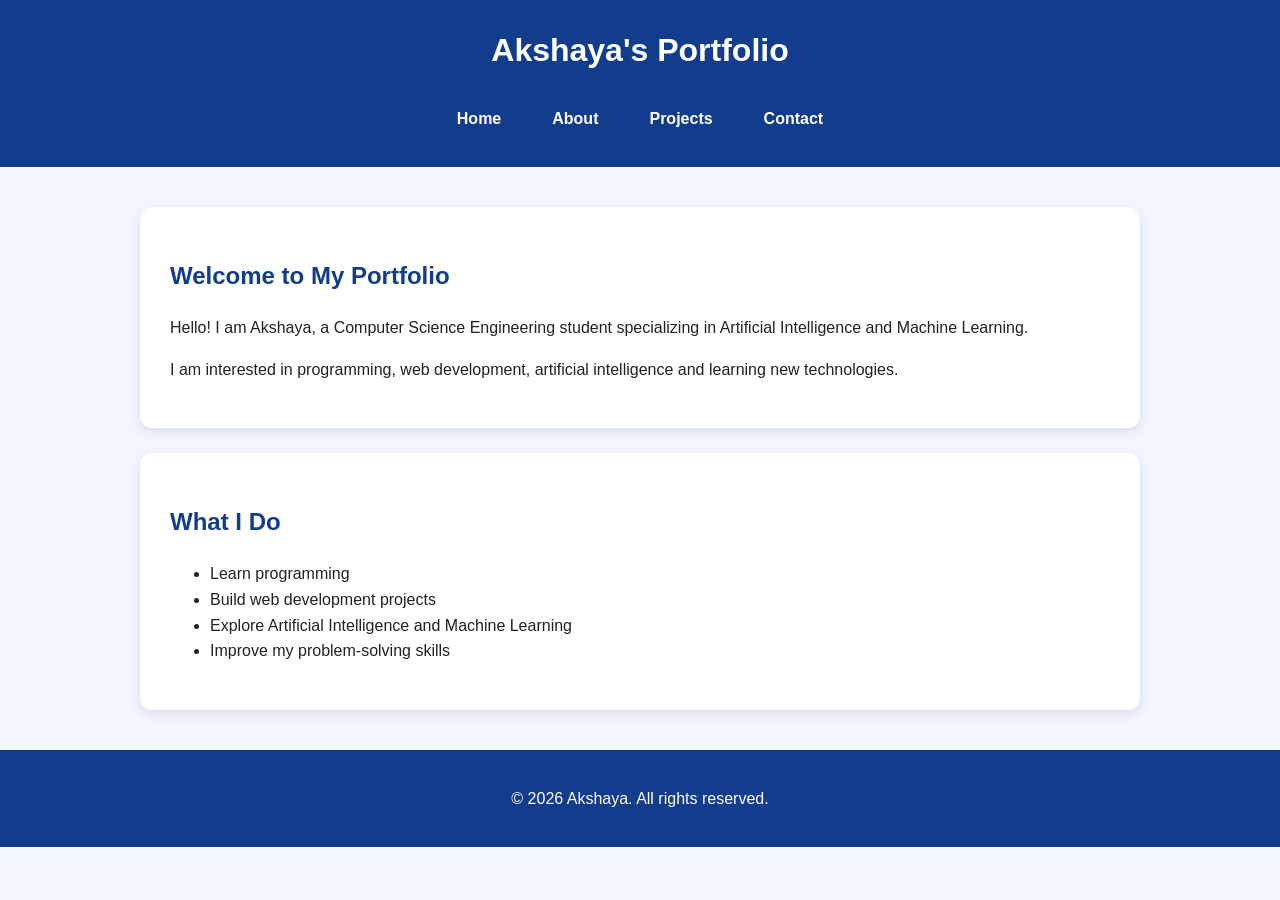
<file: index.html>
<!DOCTYPE html>
<html lang="en">

<head>
    <meta charset="UTF-8">

    <meta name="viewport" content="width=device-width, initial-scale=1.0">

    <meta name="description"
        content="Akshaya's personal portfolio website showcasing education, skills and projects.">

    <meta name="author" content="Akshaya">

    <title>Akshaya | Personal Portfolio</title>

    <link rel="stylesheet" href="./css/style.css">
</head>

<body>

    <header>
        <h1>Akshaya's Portfolio</h1>

        <nav aria-label="Main navigation">
            <a href="./index.html">Home</a>
            <a href="./about.html">About</a>
            <a href="./projects.html">Projects</a>
            <a href="./contact.html">Contact</a>
        </nav>
    </header>

    <main>

        <section>
            <h2>Welcome to My Portfolio</h2>

            <p>
                Hello! I am Akshaya, a Computer Science Engineering
                student specializing in Artificial Intelligence and
                Machine Learning.
            </p>

            <p>
                I am interested in programming, web development,
                artificial intelligence and learning new technologies.
            </p>
        </section>

        <section>
            <h2>What I Do</h2>

            <ul>
                <li>Learn programming</li>
                <li>Build web development projects</li>
                <li>Explore Artificial Intelligence and Machine Learning</li>
                <li>Improve my problem-solving skills</li>
            </ul>
        </section>

    </main>

    <footer>
        <p>&copy; 2026 Akshaya. All rights reserved.</p>
    </footer>

</body>

</html>
</file>
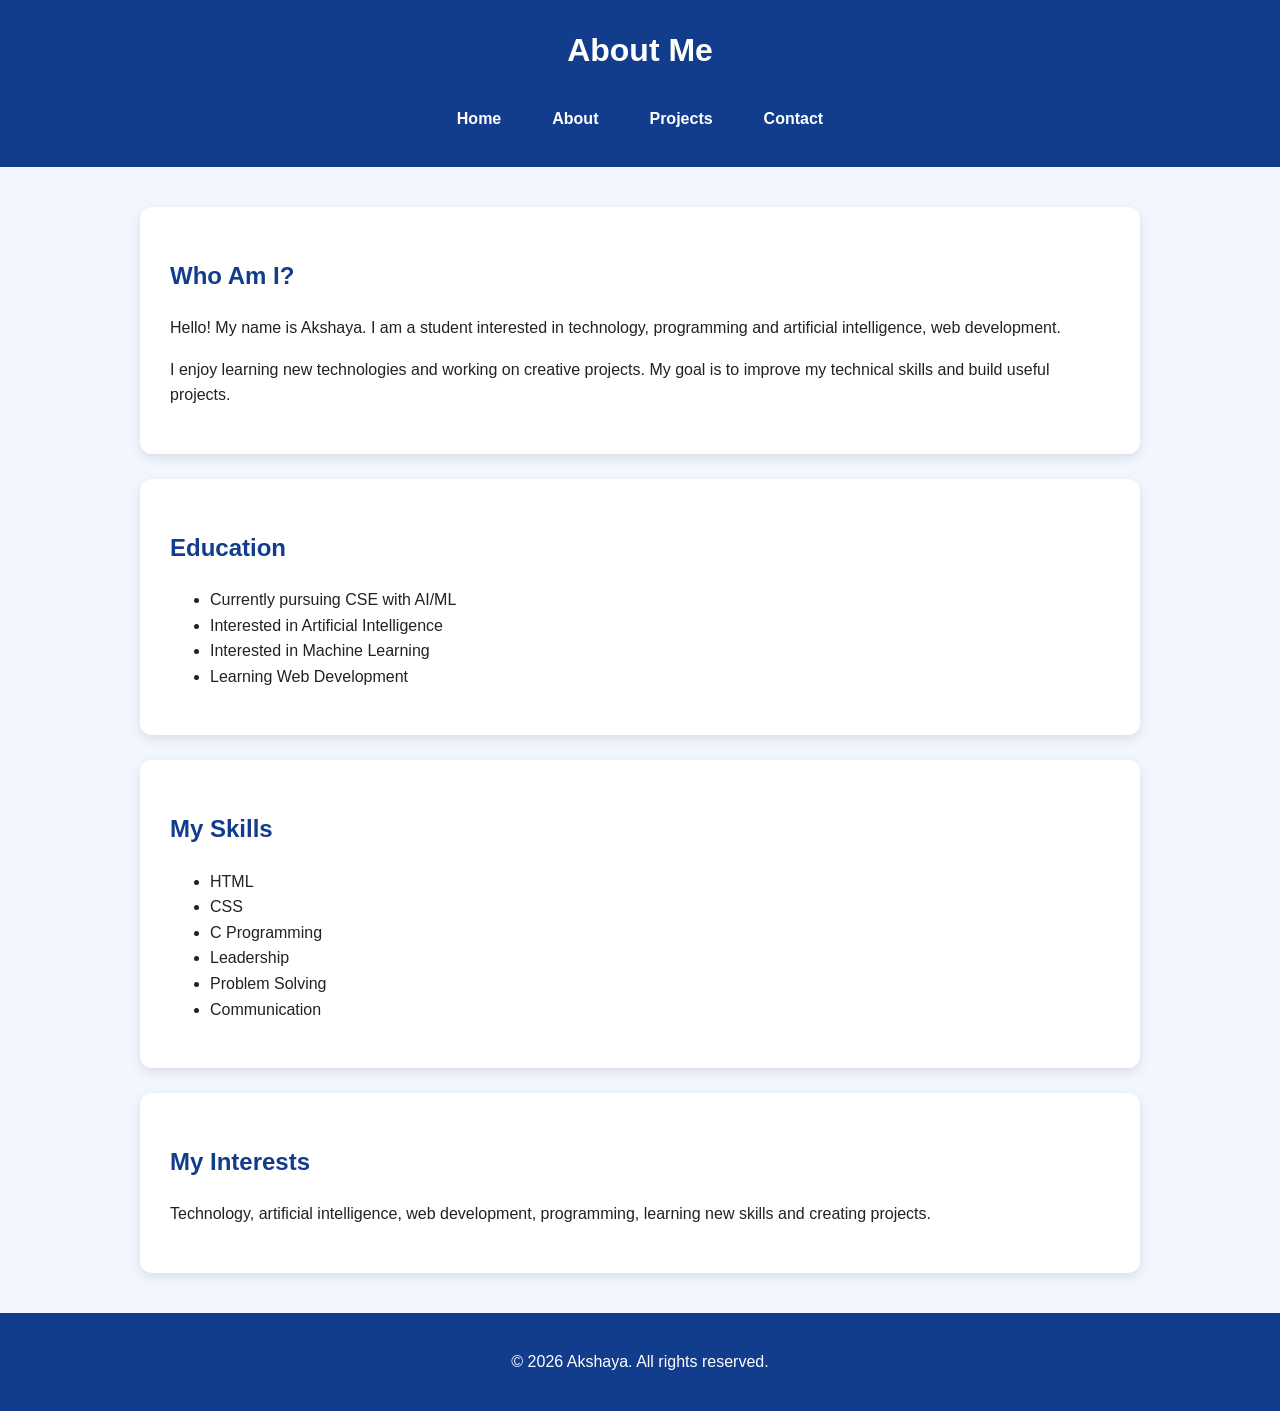
<file: about.html>
<!DOCTYPE html>
<html lang="en">

<head>
    <meta charset="UTF-8">

    <meta name="viewport"
          content="width=device-width, initial-scale=1.0">

    <meta name="description"
          content="Learn more about Akshaya, her education, skills and interests.">

    <meta name="author"
          content="Akshaya">

    <title>About Me | Akshaya</title>

    <link rel="stylesheet" href="css/style.css">
</head>

<body>

    <header>
        <h1>About Me</h1>

        <nav aria-label="Main navigation">
            <a href="index.html">Home</a>
            <a href="about.html" aria-current="page">About</a>
            <a href="projects.html">Projects</a>
            <a href="contact.html">Contact</a>
        </nav>
    </header>

    <main>

        <section aria-labelledby="about-heading">

            <h2 id="about-heading">Who Am I?</h2>

            <p>
                Hello! My name is Akshaya. I am a student
                interested in technology, programming and
                artificial intelligence, web development.
            </p>

            <p>
                I enjoy learning new technologies and working
                on creative projects. My goal is to improve my
                technical skills and build useful projects.
            </p>

        </section>

        <section aria-labelledby="education-heading">

            <h2 id="education-heading">Education</h2>

            <ul>
                <li>Currently pursuing CSE with AI/ML</li>
                <li>Interested in Artificial Intelligence</li>
                <li>Interested in Machine Learning</li>
                <li>Learning Web Development</li>
            </ul>

        </section>

        <section aria-labelledby="skills-heading">

            <h2 id="skills-heading">My Skills</h2>

            <ul>
                <li>HTML</li>
                <li>CSS</li>
                <li>C Programming</li>
                <li>Leadership</li>
                <li>Problem Solving</li>
                <li>Communication</li>
            </ul>

        </section>

        <section aria-labelledby="interests-heading">

            <h2 id="interests-heading">My Interests</h2>

            <p>
                Technology, artificial intelligence, web development,
                programming, learning new skills and creating projects.
            </p>

        </section>

    </main>

    <footer>
        <p>
            &copy; 2026 Akshaya. All rights reserved.
        </p>
    </footer>

</body>

</html>
</file>
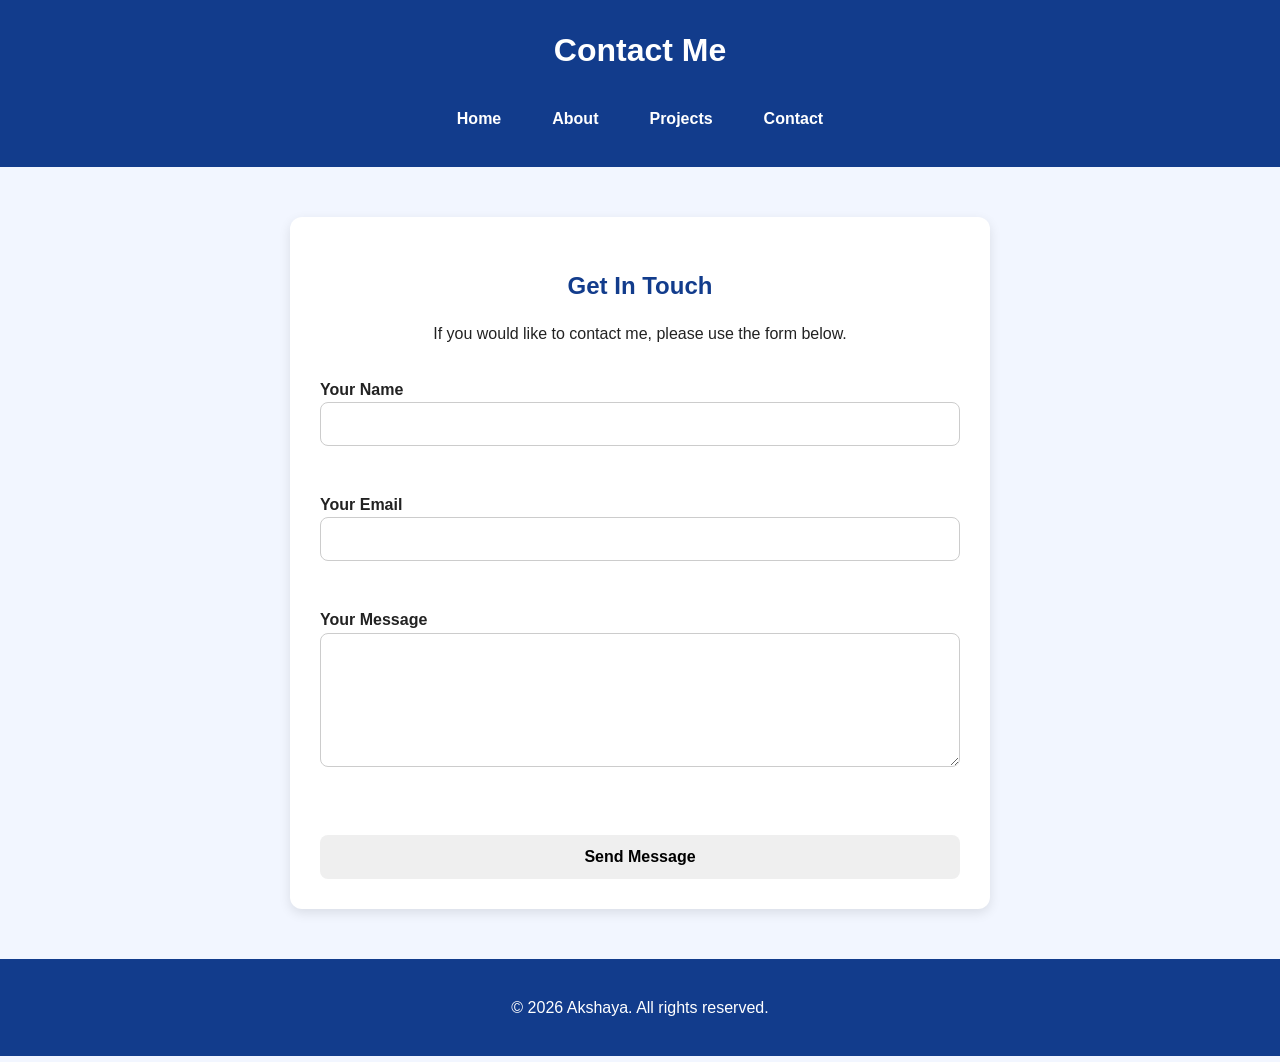
<file: contact.html>
<!DOCTYPE html>
<html lang="en">

<head>
    <meta charset="UTF-8">

    <meta name="viewport"
          content="width=device-width, initial-scale=1.0">

    <meta name="description"
          content="Contact Akshaya through the accessible contact form.">

    <meta name="author"
          content="Akshaya">

    <title>Contact | Akshaya</title>

    <link rel="stylesheet" href="css/style.css">
</head>

<body>

    <header>
        <h1>Contact Me</h1>

        <nav aria-label="Main navigation">
            <a href="index.html">Home</a>
            <a href="about.html">About</a>
            <a href="projects.html">Projects</a>
            <a href="contact.html" aria-current="page">Contact</a>
        </nav>
    </header>

    <main>

        <section aria-labelledby="contact-heading">

            <h2 id="contact-heading">
                Get In Touch
            </h2>

            <p>
                If you would like to contact me, please use
                the form below.
            </p>

            <form action="https://formspree.io/f/maenaqyl" method="POST">

                <div>
                    <label for="name">Your Name</label>

                    <input
                        type="text"
                        id="name"
                        name="name"
                        autocomplete="name"
                        required>
                </div>

                <br>

                <div>
                    <label for="email">Your Email</label>

                    <input
                        type="email"
                        id="email"
                        name="email"
                        autocomplete="email"
                        required>
                </div>

                <br>

                <div>
                    <label for="message">Your Message</label>

                    <textarea
                        id="message"
                        name="message"
                        rows="6"
                        required></textarea>
                </div>

                <br>

                <button type="submit">
                    Send Message
                </button>

            </form>

        </section>

    </main>

    <footer>
        <p>
            &copy; 2026 Akshaya. All rights reserved.
        </p>
    </footer>

</body>

</html>
</file>
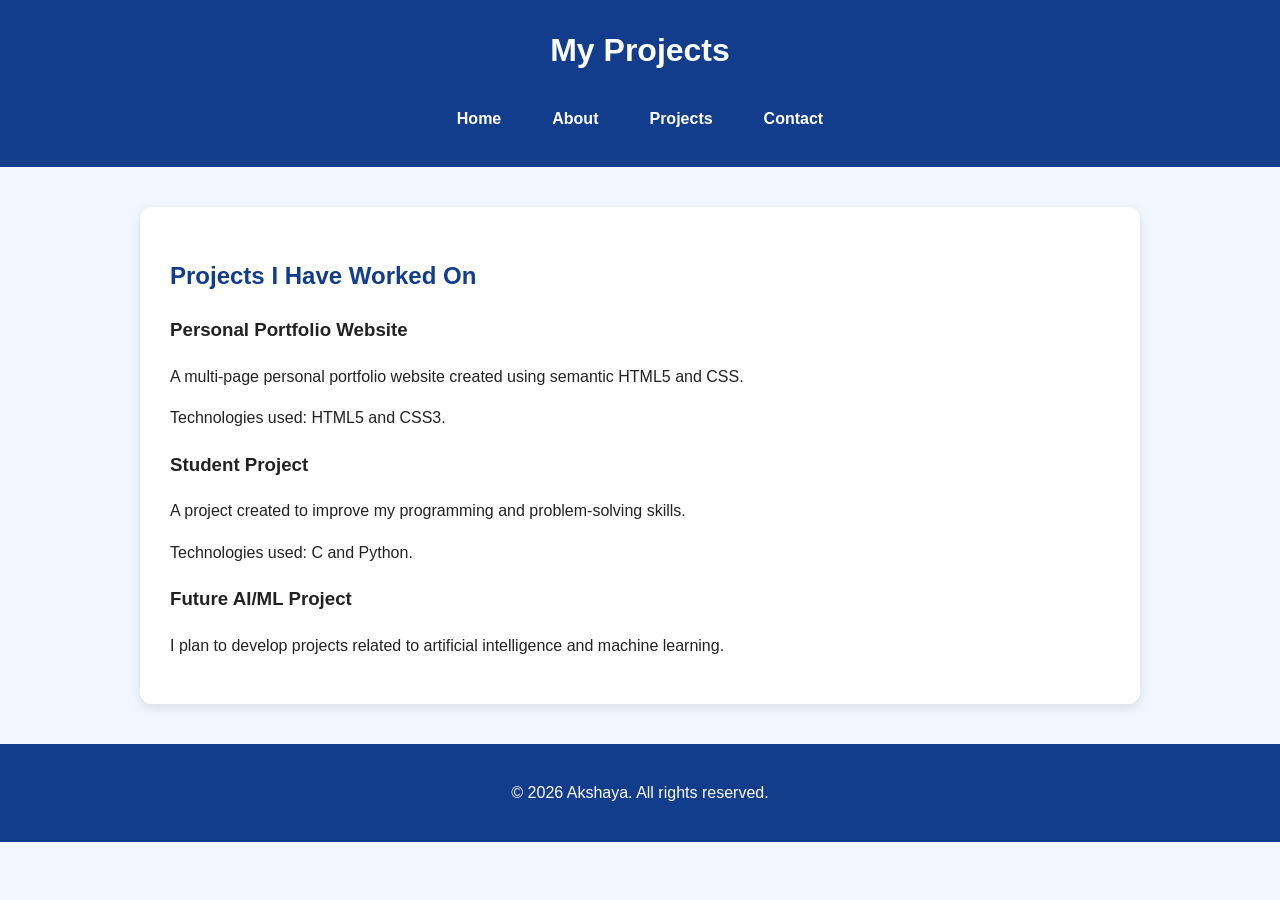
<file: projects.html>
<!DOCTYPE html>
<html lang="en">

<head>
    <meta charset="UTF-8">

    <meta name="viewport"
          content="width=device-width, initial-scale=1.0">

    <meta name="description"
          content="View Akshaya's web development and programming projects.">

    <meta name="author"
          content="Akshaya">

    <title>Projects | Akshaya</title>

    <link rel="stylesheet" href="css/style.css">
</head>

<body>

    <header>
        <h1>My Projects</h1>

        <nav aria-label="Main navigation">
            <a href="index.html">Home</a>
            <a href="about.html">About</a>
            <a href="projects.html" aria-current="page">Projects</a>
            <a href="contact.html">Contact</a>
        </nav>
    </header>

    <main>

        <section aria-labelledby="projects-heading">

            <h2 id="projects-heading">
                Projects I Have Worked On
            </h2>

            <article>
                <h3>Personal Portfolio Website</h3>

                <p>
                    A multi-page personal portfolio website
                    created using semantic HTML5 and CSS.
                </p>

                <p>
                    Technologies used: HTML5 and CSS3.
                </p>
            </article>

            <article>
                <h3>Student Project</h3>

                <p>
                    A project created to improve my programming
                    and problem-solving skills.
                </p>

                <p>
                    Technologies used: C and Python.
                </p>
            </article>

            <article>
                <h3>Future AI/ML Project</h3>

                <p>
                    I plan to develop projects related to
                    artificial intelligence and machine learning.
                </p>

            </article>

        </section>

    </main>

    <footer>
        <p>
            &copy; 2026 Akshaya. All rights reserved.
        </p>
    </footer>

</body>

</html>
</file>
<file: css/style.css>
* {
    box-sizing: border-box;
}

body {
    margin: 0;
    font-family: Arial, sans-serif;
    background-color: #f2f6ff;
    color: #222222;
    line-height: 1.6;
}

header {
    background-color: #123c8c;
    color: white;
    padding: 25px;
    text-align: center;
}

header h1 {
    margin: 0 0 20px;
}

nav {
    display: flex;
    justify-content: center;
    gap: 15px;
    flex-wrap: wrap;
}

nav a {
    color: white;
    text-decoration: none;
    padding: 10px 18px;
    border-radius: 6px;
    font-weight: bold;
}

nav a:hover,
nav a:focus {
    background-color: #2563eb;
}

main {
    width: 90%;
    max-width: 1000px;
    margin: 40px auto;
}

section {
    background-color: white;
    padding: 30px;
    margin-bottom: 25px;
    border-radius: 12px;
    box-shadow: 0 4px 12px rgba(0, 0, 0, 0.1);
}

section h2 {
    color: #123c8c;
}

footer {
    background-color: #123c8c;
    color: white;
    text-align: center;
    padding: 20px;
    margin-top: 40px;
}

a:focus-visible,
button:focus-visible,
input:focus-visible,
textarea:focus-visible {
    outline: 3px solid #f59e0b;
    outline-offset: 3px;
}

@media (max-width: 600px) {

    nav {
        flex-direction: column;
    }

    nav a {
        display: block;
    }

    main {
        width: 94%;
    }
}
/* Contact Form */
#contact-heading {
    text-align: center;
    margin-bottom: 10px;
}

section[aria-labelledby="contact-heading"] {
    max-width: 700px;
    margin: 50px auto;
    padding: 30px;
}

section[aria-labelledby="contact-heading"] p {
    text-align: center;
    margin-bottom: 30px;
}

section[aria-labelledby="contact-heading"] form {
    display: flex;
    flex-direction: column;
    gap: 10px;
}

section[aria-labelledby="contact-heading"] label {
    font-weight: bold;
    margin-top: 10px;
}

section[aria-labelledby="contact-heading"] input,
section[aria-labelledby="contact-heading"] textarea {
    width: 100%;
    padding: 12px;
    border: 1px solid #ccc;
    border-radius: 8px;
    font-size: 16px;
    box-sizing: border-box;
}

section[aria-labelledby="contact-heading"] textarea {
    resize: vertical;
}

section[aria-labelledby="contact-heading"] button {
    margin-top: 15px;
    padding: 13px 25px;
    border: none;
    border-radius: 8px;
    font-size: 16px;
    font-weight: bold;
    cursor: pointer;
}
</file>
